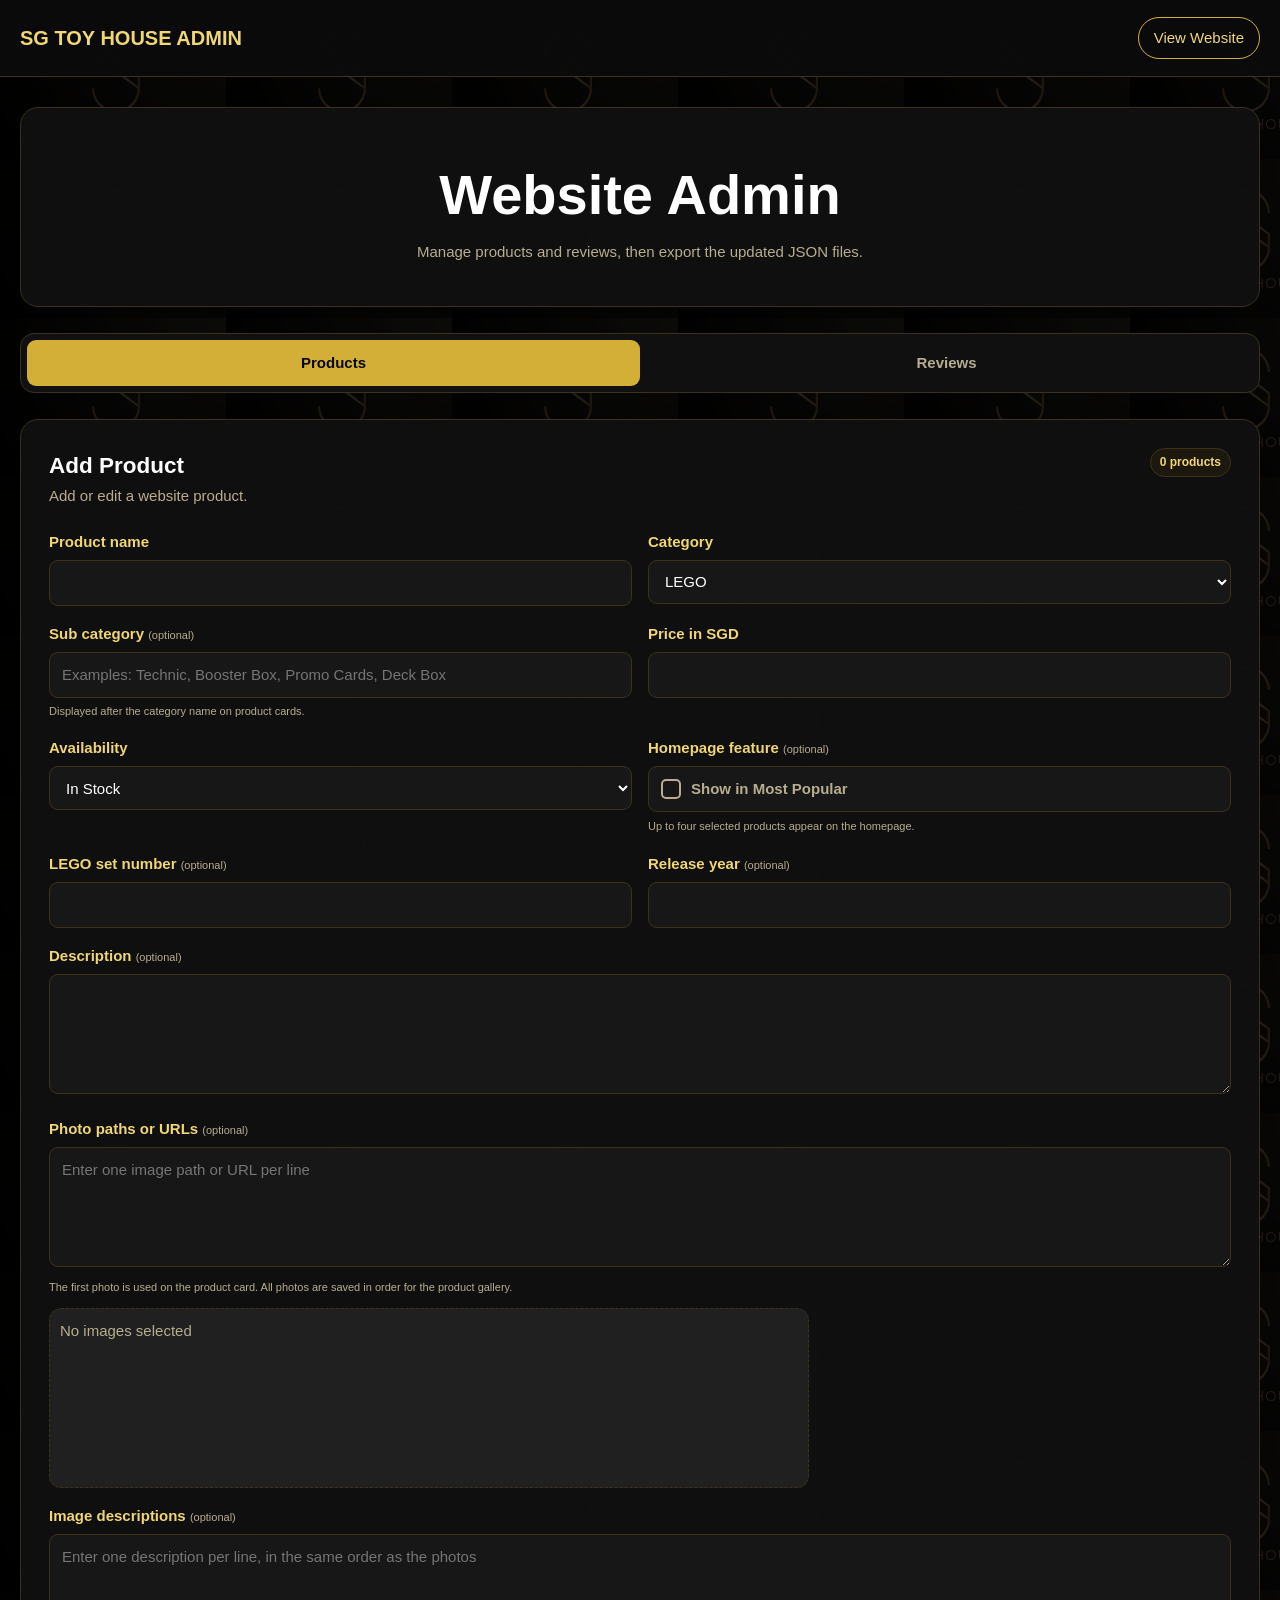
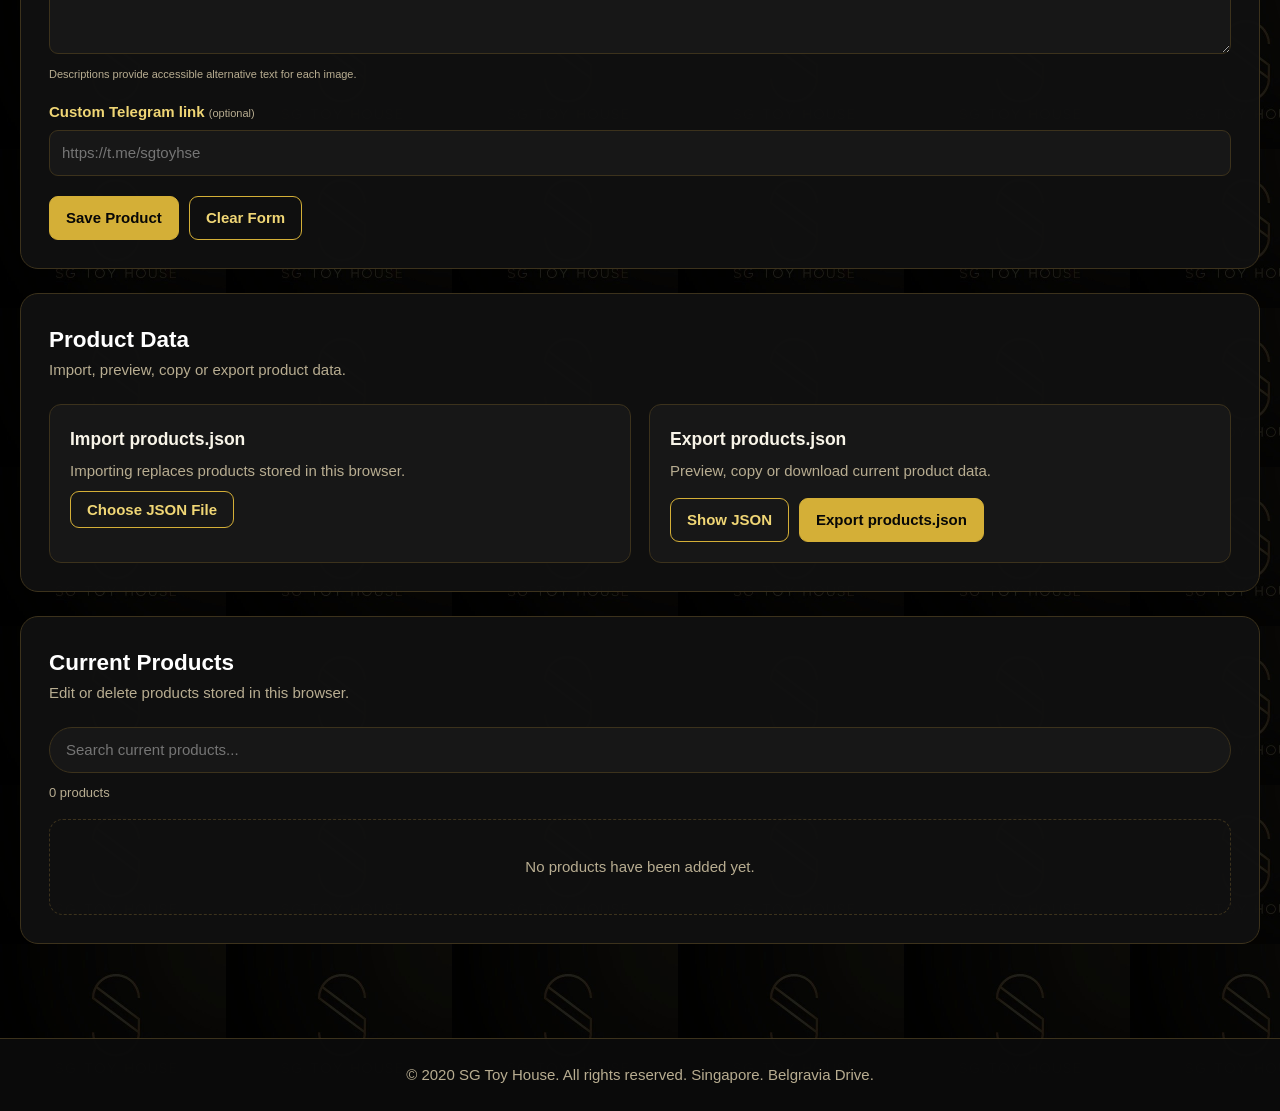
<file: admin.html>
<!DOCTYPE html>
<html lang="en">
<head>
  <meta charset="UTF-8">
  <meta name="viewport" content="width=device-width, initial-scale=1.0">
  <title>SG Toy House Admin</title>
  <meta name="theme-color" content="#070707">
  <link rel="icon" type="image/x-icon" href="images/logo/favicon.ico">
  <link rel="icon" type="image/png" sizes="32x32" href="images/logo/favicon-32x32.png">
  <link rel="icon" type="image/png" sizes="16x16" href="images/logo/favicon-16x16.png">
  <link rel="apple-touch-icon" sizes="180x180" href="images/logo/apple-touch-icon.png">
  <link rel="manifest" href="site.webmanifest">
  <style>
    :root{--bg:#070707;--panel:#101010;--field:#171717;--text:#f8f4e8;--muted:#b8ad91;--border:#3c321c;--gold:#d4af37;--gold2:#f0d675;--danger:#ff8c8c;--green:#22c55e}
    *{box-sizing:border-box;margin:0;padding:0}html{scroll-behavior:smooth}body{min-height:100vh;background:#070707 url("images/backgrounds/backgroundlogo.jpg") repeat;background-size:226px 159px;color:var(--text);font:15px/1.6 Arial,sans-serif}button,input,select,textarea{font:inherit}button{cursor:pointer}a{color:inherit;text-decoration:none}[hidden]{display:none!important}.visually-hidden{width:1px;height:1px;padding:0;position:absolute;overflow:hidden;white-space:nowrap;border:0;clip:rect(0,0,0,0);clip-path:inset(50%)}.container{width:min(1416px,calc(100% - 40px));margin:auto}
    header,footer{background:rgba(11,11,11,.97);border-color:var(--border)}header{border-bottom:1px solid var(--border)}footer{padding:24px 0;border-top:1px solid var(--border);color:var(--muted);text-align:center}.header-inner{min-height:76px;display:flex;align-items:center;justify-content:space-between;gap:20px}.brand{color:var(--gold2);font-size:20px;font-weight:800}.view-site{padding:8px 15px;border:1px solid var(--gold);border-radius:999px;color:var(--gold2)}
    main{padding:30px 0 70px}.intro,.section{background:rgba(16,16,16,.97);border:1px solid var(--border);border-radius:18px}.intro{padding:42px 24px;text-align:center}.intro h1{font-size:clamp(36px,6vw,56px);color:#fff}.intro p,.help,.section-head p{color:var(--muted)}
    .tabs{margin:26px 0;padding:6px;display:grid;grid-template-columns:1fr 1fr;background:var(--panel);border:1px solid var(--border);border-radius:14px}.tab{min-height:46px;border:0;border-radius:9px;background:transparent;color:var(--muted);font-weight:800}.tab.active{background:var(--gold);color:#070707}.panel{display:none}.panel.active{display:block}.section{margin-bottom:24px;padding:28px}.section-head{margin-bottom:22px;display:flex;align-items:flex-start;justify-content:space-between;gap:16px}.section-head h2{color:#fff}.count,.badge{padding:4px 9px;border-radius:999px;font-size:12px;font-weight:800}.count{color:var(--gold2);background:#1c180d;border:1px solid var(--border)}
    .form-grid{display:grid;grid-template-columns:repeat(2,minmax(0,1fr));gap:16px}.full{grid-column:1/-1}.group>label{display:block;margin-bottom:6px;color:var(--gold2);font-weight:800}.optional{color:var(--muted);font-size:11px;font-weight:400}.group input,.group select,.group textarea{width:100%;min-height:44px;padding:10px 12px;background:var(--field);color:#fff;border:1px solid var(--border);border-radius:9px;outline:none}.group textarea{min-height:120px;resize:vertical}.group input:focus,.group select:focus,.group textarea:focus{border-color:var(--gold);box-shadow:0 0 0 3px rgba(212,175,55,.16)}.help{margin-top:5px;font-size:11px}
    .check{min-height:44px;padding:10px 12px;display:flex!important;align-items:center;gap:10px;background:var(--field);border:1px solid var(--border);border-radius:9px;cursor:pointer;color:var(--muted)!important}.check input{position:absolute;width:1px;height:1px;opacity:0}.mark{width:20px;height:20px;display:grid;place-items:center;border:2px solid var(--muted);border-radius:5px}.check input:checked+.mark{background:var(--gold);border-color:var(--gold)}.check input:checked+.mark:after{content:"";width:5px;height:9px;border:solid #070707;border-width:0 2px 2px 0;transform:translateY(-1px) rotate(45deg)}
    .preview{width:min(760px,100%);margin-top:12px;min-height:180px;padding:10px;display:grid;grid-template-columns:repeat(auto-fill,minmax(120px,1fr));gap:10px;align-items:start;overflow:hidden;background:#202020;color:var(--muted);border:1px dashed var(--border);border-radius:12px}.preview:has(img){place-items:stretch}.preview img{width:100%;aspect-ratio:1;object-fit:cover;border:1px solid var(--border);border-radius:8px}.card-img img{width:100%;height:100%;object-fit:cover}.actions,.tools{display:flex;flex-wrap:wrap;gap:10px}.actions{margin-top:20px}.btn{min-height:42px;padding:9px 16px;border:1px solid var(--gold);border-radius:9px;background:var(--gold);color:#070707;font-weight:800}.btn.alt{background:transparent;color:var(--gold2)}.btn.danger{background:transparent;color:var(--danger);border-color:#853f3f}.btn.small{min-height:34px;padding:6px 10px;font-size:12px}.status{margin-top:14px;padding:10px 12px;border-radius:8px}.status.ok{color:#bfe8c8;background:rgba(105,182,124,.14)}.status.err{color:#ffc3c3;background:rgba(206,92,92,.14)}
    .data-grid{display:grid;grid-template-columns:1fr 1fr;gap:18px}.tool{padding:20px;background:var(--field);border:1px solid var(--border);border-radius:12px}.tool p{margin:6px 0 15px;color:var(--muted)}.file{display:none}.viewer{margin-top:18px;background:#090909;border:1px solid var(--border);border-radius:12px;overflow:hidden}.viewer-head{padding:12px 14px;display:flex;justify-content:space-between;background:var(--field);border-bottom:1px solid var(--border)}pre{max-height:520px;padding:18px;overflow:auto;color:#ddd;font:13px/1.6 Consolas,monospace;white-space:pre}
    .list{display:grid;gap:16px}#product-list{grid-template-columns:repeat(5,minmax(0,1fr))}#review-list{grid-template-columns:repeat(4,minmax(0,1fr))}.card{display:flex;flex-direction:column;overflow:hidden;background:var(--field);border:1px solid var(--border);border-radius:14px}.card-img{width:100%;min-height:0;aspect-ratio:1;display:grid;place-items:center;background:#202020;color:var(--muted);border-bottom:1px solid var(--border);text-align:center}.card-body{padding:16px;display:flex;flex:1;flex-direction:column;min-width:0}.eyebrow{color:var(--gold);font-size:10px;font-weight:800;text-transform:uppercase}.card h3{margin:4px 0;color:#fff;overflow-wrap:anywhere}.desc{max-height:7.5em;margin:8px 0;overflow:auto;color:var(--muted);white-space:pre-line}.meta{margin-bottom:10px;color:var(--gold2);font-weight:700}.badge{width:max-content;margin:6px 0;background:var(--gold);color:#070707;text-transform:uppercase}.empty{padding:35px;text-align:center;color:var(--muted);border:1px dashed var(--border);border-radius:14px}.current-products-search{margin:16px 0 10px;display:flex;align-items:center;gap:10px}.current-products-search input{width:100%;min-width:0;min-height:44px;padding:10px 16px;flex:1;background:var(--field);color:#fff;border:1px solid var(--border);border-radius:999px;outline:none}.current-products-search input:focus{border-color:var(--gold);box-shadow:0 0 0 3px rgba(212,175,55,.18)}.clear-product-search{min-height:40px;padding:7px 14px;flex:0 0 auto;background:transparent;color:var(--gold2);border:1px solid var(--border);border-radius:999px;font-size:12px;font-weight:700}.product-search-result{min-height:22px;margin-bottom:14px;color:var(--muted);font-size:13px}
    .back{position:fixed;right:22px;bottom:22px;z-index:1000;width:48px;height:48px;border-radius:50%;border:1px solid var(--gold);background:var(--gold);color:#070707;opacity:0;visibility:hidden;transform:translateY(14px);transition:.2s;box-shadow:0 8px 24px #0008}.back.visible{opacity:1;visibility:visible;transform:none}.arrow{display:inline-block;width:12px;height:12px;margin-top:6px;border-top:3px solid;border-left:3px solid;transform:rotate(45deg)}
    @media(max-width:1100px){#product-list,#review-list{grid-template-columns:repeat(3,minmax(0,1fr))}}@media(max-width:700px){.container{width:min(100% - 24px,1416px)}#product-list,#review-list{grid-template-columns:repeat(2,minmax(0,1fr))}.form-grid,.data-grid{grid-template-columns:1fr}.full{grid-column:auto}.section{padding:20px}.section-head,.header-inner{align-items:flex-start;flex-direction:column}}@media(max-width:520px){.tabs{grid-template-columns:1fr}.current-products-search{gap:7px}.current-products-search input{min-height:40px;padding:8px 12px;font-size:12px}.clear-product-search{min-height:36px;padding:6px 10px;font-size:10px}.product-search-result{font-size:11px}.back{width:44px;height:44px;right:14px;bottom:14px}}@media(prefers-reduced-motion:reduce){html{scroll-behavior:auto}.back{transition:none}}
  </style>
</head>
<body>
<header><div class="container header-inner"><a class="brand" href="admin.html">SG TOY HOUSE ADMIN</a><a class="view-site" href="index.html">View Website</a></div></header>
<main class="container">
  <section class="intro"><h1>Website Admin</h1><p>Manage products and reviews, then export the updated JSON files.</p></section>
  <div class="tabs" role="tablist"><button class="tab active" data-target="products-panel">Products</button><button class="tab" data-target="reviews-panel">Reviews</button></div>

  <section id="products-panel" class="panel active">
    <section class="section"><div class="section-head"><div><h2 id="product-title">Add Product</h2><p>Add or edit a website product.</p></div><span class="count" id="product-count">0 products</span></div>
      <form id="product-form"><div class="form-grid">
        <div class="group"><label for="p-name">Product name</label><input id="p-name" required></div>
        <div class="group"><label for="p-category">Category</label><select id="p-category"><option>LEGO</option><option>Pokémon</option><option>One Piece</option><option value="Accessories">Merchandise</option></select></div>
        <div class="group" id="subcategory-group"><label for="p-subcategory">Sub category <span class="optional">(optional)</span></label><input id="p-subcategory" placeholder="Examples: Technic, Booster Box, Promo Cards, Deck Box" maxlength="80"><p class="help">Displayed after the category name on product cards.</p></div>
        <div class="group"><label for="p-price">Price in SGD</label><input id="p-price" type="number" min="0" step="0.01" required></div>
        <div class="group"><label for="p-status">Availability</label><select id="p-status"><option>In Stock</option><option>Preorder</option><option>Almost Gone</option><option>Sold Out</option></select></div>
        <div class="group"><label>Homepage feature <span class="optional">(optional)</span></label><label class="check"><input id="p-popular" type="checkbox"><span class="mark"></span><span>Show in Most Popular</span></label><p class="help">Up to four selected products appear on the homepage.</p></div>
        <div class="group" id="set-group"><label for="p-set">LEGO set number <span class="optional">(optional)</span></label><input id="p-set"></div>
        <div class="group"><label for="p-year">Release year <span class="optional">(optional)</span></label><input id="p-year" type="number" min="1900" max="2100"></div>
        <div class="group" id="language-group" hidden><label for="p-language">Language <span class="optional">(optional)</span></label><select id="p-language"></select></div>
        <div class="group full"><label for="p-description">Description <span class="optional">(optional)</span></label><textarea id="p-description"></textarea></div>
        <div class="group full"><label for="p-images">Photo paths or URLs <span class="optional">(optional)</span></label><textarea id="p-images" placeholder="Enter one image path or URL per line"></textarea><p class="help">The first photo is used on the product card. All photos are saved in order for the product gallery.</p><div class="preview" id="p-preview">No images selected</div></div>
        <div class="group full"><label for="p-alts">Image descriptions <span class="optional">(optional)</span></label><textarea id="p-alts" placeholder="Enter one description per line, in the same order as the photos"></textarea><p class="help">Descriptions provide accessible alternative text for each image.</p></div>
        <div class="group full"><label for="p-telegram">Custom Telegram link <span class="optional">(optional)</span></label><input id="p-telegram" type="url" placeholder="https://t.me/sgtoyhse"></div>
        <div class="group full" id="relist-group" hidden><label>Relist product <span class="optional">(optional)</span></label><label class="check"><input id="p-relist" type="checkbox"><span class="mark"></span><span>Treat this edited product as newly created</span></label><p class="help">Creates a new product ID, resets the added date, and moves the product to the top without keeping a duplicate.</p></div>
      </div><div class="actions"><button class="btn" type="submit">Save Product</button><button class="btn alt" id="p-clear" type="button">Clear Form</button></div></form><p id="p-status-message" class="status" hidden></p>
    </section>
    <section class="section"><div class="section-head"><div><h2>Product Data</h2><p>Import, preview, copy or export product data.</p></div></div><div class="data-grid"><div class="tool"><h3>Import products.json</h3><p>Importing replaces products stored in this browser.</p><input class="file" id="p-import" type="file" accept=".json,application/json"><label class="btn alt" for="p-import">Choose JSON File</label></div><div class="tool"><h3>Export products.json</h3><p>Preview, copy or download current product data.</p><div class="tools"><button class="btn alt" id="p-show">Show JSON</button><button class="btn" id="p-export">Export products.json</button></div></div></div><div class="viewer" id="p-viewer" hidden><div class="viewer-head"><h3>products.json</h3><div><button class="btn alt small" id="p-copy">Copy JSON</button> <button class="btn alt small" id="p-close">Close</button></div></div><pre id="p-code"></pre></div></section>
    <section class="section"><div class="section-head"><div><h2>Current Products</h2><p>Edit or delete products stored in this browser.</p></div></div><div class="current-products-search"><label class="visually-hidden" for="current-products-search">Search current products</label><input type="search" id="current-products-search" placeholder="Search current products..." autocomplete="off" enterkeyhint="search"><button class="clear-product-search" id="clear-product-search" type="button" hidden>Clear</button></div><p class="product-search-result" id="product-search-result" aria-live="polite"></p><div class="list" id="product-list"></div><div class="empty" id="product-empty">No products match your search.</div></section>
  </section>

  <section id="reviews-panel" class="panel">
    <section class="section"><div class="section-head"><div><h2 id="review-title">Add Review</h2><p>Add a customer review with an optional photo.</p></div><span class="count" id="review-count">0 reviews</span></div>
      <form id="review-form"><div class="form-grid">
        <div class="group"><label for="r-author">Customer name</label><input id="r-author" required></div>
        <div class="group"><label for="r-source">Review source</label><select id="r-source"><option>Carousell</option><option>Facebook</option><option>Instagram</option><option>Telegram</option><option>TikTok</option><option>Other</option></select></div>
        <div class="group"><label for="r-rating">Rating</label><select id="r-rating"><option value="5">5 stars</option><option value="4">4 stars</option><option value="3">3 stars</option><option value="2">2 stars</option><option value="1">1 star</option></select></div>
        <div class="group"><label for="r-date">Review date</label><input id="r-date" type="date"></div>
        <div class="group full"><label for="r-text">Review</label><textarea id="r-text" required></textarea></div>
        <div class="group full"><label for="r-photo">Photo path or URL <span class="optional">(optional)</span></label><input id="r-photo"><div class="preview" id="r-preview">No image selected</div></div>
        <div class="group full"><label for="r-alt">Photo description <span class="optional">(optional)</span></label><input id="r-alt"></div>
      </div><div class="actions"><button class="btn" type="submit">Save Review</button><button class="btn alt" id="r-clear" type="button">Clear Form</button></div></form><p id="r-status-message" class="status" hidden></p>
    </section>
    <section class="section"><div class="section-head"><div><h2>Review Data</h2><p>Import, preview, copy or export review data.</p></div></div><div class="data-grid"><div class="tool"><h3>Import reviews.json</h3><p>Importing replaces reviews stored in this browser.</p><input class="file" id="r-import" type="file" accept=".json,application/json"><label class="btn alt" for="r-import">Choose JSON File</label></div><div class="tool"><h3>Export reviews.json</h3><p>Preview, copy or download current review data.</p><div class="tools"><button class="btn alt" id="r-show">Show JSON</button><button class="btn" id="r-export">Export reviews.json</button></div></div></div><div class="viewer" id="r-viewer" hidden><div class="viewer-head"><h3>reviews.json</h3><div><button class="btn alt small" id="r-copy">Copy JSON</button> <button class="btn alt small" id="r-close">Close</button></div></div><pre id="r-code"></pre></div></section>
    <section class="section"><div class="section-head"><div><h2>Current Reviews</h2><p>Edit or delete reviews stored in this browser.</p></div></div><div class="list" id="review-list"></div><div class="empty" id="review-empty">No reviews have been added yet.</div></section>
  </section>
</main>
<footer><div class="container">© 2020 SG Toy House. All rights reserved. Singapore. Belgravia Drive.</div></footer>
<button class="back" id="back" type="button" aria-label="Back to top" title="Back to top"><span class="arrow" aria-hidden="true"></span></button>
<script>
  const PKEY="sgToyHouseProducts",RKEY="sgToyHouseReviews",TG="https://t.me/sgtoyhse";
  const $=id=>document.getElementById(id),read=k=>{try{const v=JSON.parse(localStorage.getItem(k)||"[]");return Array.isArray(v)?v:[]}catch{return[]}},id=p=>p+"-"+(crypto.randomUUID?.()||Date.now()+"-"+Math.random().toString(16).slice(2));
  let products=read(PKEY).map(p=>({...p,images:Array.isArray(p.images)?p.images:(p.image?[{src:p.image,alt:p.imageAlt||p.name||""}]:[]),popular:p.popular===true||p.mostPopular===true,status:p.status==="Reserved"?"Almost Gone":p.status||"In Stock"}));let reviews=read(RKEY),editP=null,editR=null;
  const langs={"Pokémon":["English","Japanese","Simplified Chinese","French"],"One Piece":["English","Japanese","French"]};
  const p={form:$("product-form"),name:$("p-name"),category:$("p-category"),subcategory:$("p-subcategory"),price:$("p-price"),status:$("p-status"),popular:$("p-popular"),set:$("p-set"),year:$("p-year"),language:$("p-language"),description:$("p-description"),images:$("p-images"),alts:$("p-alts"),telegram:$("p-telegram"),relist:$("p-relist"),preview:$("p-preview"),list:$("product-list"),empty:$("product-empty"),count:$("product-count"),title:$("product-title"),msg:$("p-status-message")};
  const r={form:$("review-form"),author:$("r-author"),source:$("r-source"),rating:$("r-rating"),date:$("r-date"),text:$("r-text"),photo:$("r-photo"),alt:$("r-alt"),preview:$("r-preview"),list:$("review-list"),empty:$("review-empty"),count:$("review-count"),title:$("review-title"),msg:$("r-status-message")};
  const currentProductsSearch=$("current-products-search"),clearProductSearch=$("clear-product-search"),productSearchResult=$("product-search-result");
  function save(){localStorage.setItem(PKEY,JSON.stringify(products));localStorage.setItem(RKEY,JSON.stringify(reviews))}function flash(el,msg,bad=false){el.textContent=msg;el.className="status "+(bad?"err":"ok");el.hidden=false;clearTimeout(el.t);el.t=setTimeout(()=>el.hidden=true,3000)}
  function lines(value){return String(value||"").split(/\r?\n/).map(v=>v.trim()).filter(Boolean)}
  function productImages(x){if(Array.isArray(x?.images)&&x.images.length)return x.images.map((item,index)=>typeof item==="string"?{src:item,alt:index===0?(x.imageAlt||x.name||""):""}:{src:item.src||item.url||"",alt:item.alt||""}).filter(item=>item.src);return x?.image?[{src:x.image,alt:x.imageAlt||x.name||""}]:[]}
  function previewImages(el,sources,alts=[]){el.replaceChildren();if(!sources.length){el.textContent="No images selected";return}sources.forEach((src,index)=>{const i=new Image;i.src=src;i.alt=alts[index]||`Preview ${index+1}`;i.title=`Photo ${index+1}${index===0?" (card cover)":""}`;i.onerror=()=>{i.alt=`Photo ${index+1} could not be previewed`;i.removeAttribute("src")};el.append(i)})}
  function preview(el,src,alt){previewImages(el,src?[src]:[],alt?[alt]:[])}
  function updateFields(pref=""){const cat=p.category.value,isLego=cat==="LEGO",list=langs[cat]||[];$("set-group").hidden=!isLego;if(!isLego)p.set.value="";$("subcategory-group").hidden=false;p.subcategory.disabled=false;$("language-group").hidden=!list.length;p.language.innerHTML='<option value="">Select language</option>'+list.map(x=>`<option>${x}</option>`).join("");if(list.includes(pref))p.language.value=pref}
  function cardImage(src,alt){const d=document.createElement("div");d.className="card-img";if(!src){d.textContent="No image";return d}const i=new Image;i.src=src;i.alt=alt||"Item image";i.onerror=()=>{d.replaceChildren();d.textContent="Image unavailable"};d.append(i);return d}
  function btn(text,cls,fn){const b=document.createElement("button");b.type="button";b.className="btn small "+cls;b.textContent=text;b.onclick=fn;return b}
  function displayCategory(value){return value==="Accessories"?"Merchandise":value}function money(v){return Number.isFinite(Number(v))?new Intl.NumberFormat("en-SG",{style:"currency",currency:"SGD"}).format(Number(v)):"Price unavailable"}
  function normalizeProductSearch(value){return String(value||"").trim().toLowerCase().normalize("NFD").replace(/[\u0300-\u036f]/g,"")}function getAdminProductSearchText(x){return normalizeProductSearch([x.name,x.title,x.category,x.subCategory,x.subcategory,x.description,x.setNumber,x.productCode,x.year,x.releaseYear,x.language,x.status,x.availability,x.price].filter(v=>v!==null&&v!==undefined&&v!=="").join(" "))}function renderProducts(){p.list.replaceChildren();const term=normalizeProductSearch(currentProductsSearch.value),visible=term?products.filter(x=>getAdminProductSearchText(x).includes(term)):[...products];p.count.textContent=`${products.length} ${products.length===1?"product":"products"}`;productSearchResult.textContent=term?`${visible.length} of ${products.length} products shown`:`${products.length} ${products.length===1?"product":"products"}`;p.empty.textContent=term?"No products match your search.":"No products have been added yet.";p.empty.hidden=!!visible.length;visible.forEach(x=>{const c=document.createElement("article");c.className="card";const body=document.createElement("div");body.className="card-body";body.innerHTML=`<p class="eyebrow"></p><h3></h3>${x.popular?'<span class="badge">Most Popular</span>':''}<p class="desc"></p><p class="meta"></p>`;body.querySelector(".eyebrow").textContent=displayCategory(x.category||"Product")+((x.subCategory||x.subcategory)?" • "+(x.subCategory||x.subcategory):"");body.querySelector("h3").textContent=x.name||"Unnamed product";body.querySelector(".desc").textContent=x.description||"No description";const m=[money(x.price),x.status||"In Stock"];if(x.setNumber)m.push("Set "+x.setNumber);if(x.year)m.push("Year "+x.year);if(x.language)m.push("Language "+x.language);body.querySelector(".meta").textContent=m.join(" • ");const a=document.createElement("div");a.className="actions";a.append(btn("Edit","alt",()=>editProduct(x.id)),btn("Delete","danger",()=>deleteProduct(x.id)));body.append(a);c.append(cardImage(x.image,x.imageAlt||x.name),body);p.list.append(c)});if(!$("p-viewer").hidden)$("p-code").textContent=JSON.stringify(products,null,2)}
  function renderReviews(){r.list.replaceChildren();r.count.textContent=`${reviews.length} ${reviews.length===1?"review":"reviews"}`;r.empty.hidden=!!reviews.length;reviews.forEach(x=>{const c=document.createElement("article");c.className="card";const b=document.createElement("div");b.className="card-body";b.innerHTML='<p class="eyebrow"></p><h3></h3><p class="meta"></p><p class="desc"></p>';b.querySelector(".eyebrow").textContent=x.source||"Review";b.querySelector("h3").textContent=x.author||"Customer";b.querySelector(".meta").textContent="★".repeat(Number(x.rating)||5)+" "+(x.dateAdded||x.reviewDate||x.date||"");b.querySelector(".desc").textContent=x.text||"No review text";const a=document.createElement("div");a.className="actions";a.append(btn("Edit","alt",()=>editReview(x.id)),btn("Delete","danger",()=>deleteReview(x.id)));b.append(a);c.append(cardImage(x.photo,x.photoAlt||"Review photo"),b);r.list.append(c)});if(!$("r-viewer").hidden)$("r-code").textContent=JSON.stringify(reviews,null,2)}
  function resetP(){editP=null;p.form.reset();p.category.value="LEGO";p.status.value="In Stock";p.title.textContent="Add Product";$("relist-group").hidden=true;p.relist.checked=false;updateFields();previewImages(p.preview,[],[])}function resetR(){editR=null;r.form.reset();r.source.value="Carousell";r.rating.value="5";r.title.textContent="Add Review";preview(r.preview,"","")}
  function editProduct(i){const x=products.find(x=>x.id===i);if(!x)return;editP=i;const imgs=productImages(x);p.name.value=x.name||"";p.category.value=x.category||"LEGO";p.price.value=x.price??"";p.status.value=x.status||"In Stock";p.popular.checked=!!x.popular;p.set.value=x.setNumber||"";p.subcategory.value=x.subCategory||x.subcategory||"";p.year.value=x.year||"";p.description.value=x.description||"";p.images.value=imgs.map(item=>item.src).join("\n");p.alts.value=imgs.map(item=>item.alt||"").join("\n");p.telegram.value=x.telegramUrl||"";updateFields(x.language||"");p.title.textContent="Edit Product";$("relist-group").hidden=false;p.relist.checked=false;previewImages(p.preview,imgs.map(item=>item.src),imgs.map(item=>item.alt));p.form.scrollIntoView({behavior:"smooth"})}
  function editReview(i){const x=reviews.find(x=>x.id===i);if(!x)return;editR=i;r.author.value=x.author||"";r.source.value=x.source||"Carousell";r.rating.value=x.rating||5;r.date.value=String(x.dateAdded||x.reviewDate||x.date||"").slice(0,10);r.text.value=x.text||"";r.photo.value=x.photo||"";r.alt.value=x.photoAlt||"";r.title.textContent="Edit Review";preview(r.preview,x.photo,x.photoAlt);r.form.scrollIntoView({behavior:"smooth"})}
  function deleteProduct(i){const x=products.find(x=>x.id===i);if(x&&confirm(`Delete "${x.name}"?`)){products=products.filter(x=>x.id!==i);save();renderProducts();if(editP===i)resetP()}}function deleteReview(i){const x=reviews.find(x=>x.id===i);if(x&&confirm(`Delete review from "${x.author}"?`)){reviews=reviews.filter(x=>x.id!==i);save();renderReviews();if(editR===i)resetR()}}
  p.form.onsubmit=e=>{e.preventDefault();const wasEditing=!!editP,relist=wasEditing&&p.relist.checked,old=products.find(x=>x.id===editP),now=new Date().toISOString(),x={id:relist||!wasEditing?id("product"):editP,name:p.name.value.trim(),category:p.category.value,price:Number(p.price.value),currency:"SGD",status:p.status.value,popular:p.popular.checked,subCategory:p.subcategory.value.trim(),setNumber:p.category.value==="LEGO"?p.set.value.trim():"",year:p.year.value?Number(p.year.value):"",language:(langs[p.category.value]||[]).includes(p.language.value)?p.language.value:"",description:p.description.value.trim(),images:lines(p.images.value).map((src,index)=>({src,alt:lines(p.alts.value)[index]||""})),image:lines(p.images.value)[0]||"",imageAlt:lines(p.alts.value)[0]||"",telegramUrl:p.telegram.value.trim()||TG,dateAdded:relist?now:(old?.dateAdded||now),updatedAt:now};if(relist){products=[x,...products.filter(y=>y.id!==editP)]}else if(wasEditing){products=products.map(y=>y.id===editP?x:y)}else{products=[x,...products]}save();renderProducts();resetP();flash(p.msg,relist?"Product relisted as new.":wasEditing?"Product updated.":"Product saved.")};
  r.form.onsubmit=e=>{e.preventDefault();const old=reviews.find(x=>x.id===editR),x={id:editR||id("review"),author:r.author.value.trim(),source:r.source.value,rating:Number(r.rating.value),text:r.text.value.trim(),photo:r.photo.value.trim(),photoAlt:r.alt.value.trim(),dateAdded:r.date.value||old?.dateAdded||new Date().toISOString().slice(0,10),updatedAt:new Date().toISOString()};reviews=editR?reviews.map(y=>y.id===editR?x:y):[x,...reviews];save();renderReviews();resetR();flash(r.msg,editR?"Review updated.":"Review saved.")};
  function download(data,name){const u=URL.createObjectURL(new Blob([JSON.stringify(data,null,2)],{type:"application/json"})),a=document.createElement("a");a.href=u;a.download=name;a.click();URL.revokeObjectURL(u)}async function importFile(file,key){const data=JSON.parse(await file.text());const arr=Array.isArray(data)?data:Array.isArray(data[key])?data[key]:null;if(!arr)throw Error("Invalid JSON list.");return arr}async function copy(data,msg,name){try{await navigator.clipboard.writeText(JSON.stringify(data,null,2));flash(msg,name+" copied.")}catch{flash(msg,"Copy failed.",true)}}
  $("p-import").onchange=async e=>{try{products=(await importFile(e.target.files[0],"products")).map(x=>({...x,images:Array.isArray(x.images)?x.images:(x.image?[{src:x.image,alt:x.imageAlt||x.name||""}]:[]),id:x.id||id("product"),popular:x.popular===true||x.mostPopular===true,status:x.status==="Reserved"?"Almost Gone":x.status||"In Stock"}));save();renderProducts();flash(p.msg,products.length+" products imported.")}catch(err){flash(p.msg,err.message,true)}e.target.value=""};$("r-import").onchange=async e=>{try{reviews=(await importFile(e.target.files[0],"reviews")).map(x=>({...x,id:x.id||id("review")}));save();renderReviews();flash(r.msg,reviews.length+" reviews imported.")}catch(err){flash(r.msg,err.message,true)}e.target.value=""};
  $("p-show").onclick=()=>{$("p-code").textContent=JSON.stringify(products,null,2);$("p-viewer").hidden=false};$("p-close").onclick=()=>$("p-viewer").hidden=true;$("p-copy").onclick=()=>copy(products,p.msg,"products.json");$("p-export").onclick=()=>download(products,"products.json");$("r-show").onclick=()=>{$("r-code").textContent=JSON.stringify(reviews,null,2);$("r-viewer").hidden=false};$("r-close").onclick=()=>$("r-viewer").hidden=true;$("r-copy").onclick=()=>copy(reviews,r.msg,"reviews.json");$("r-export").onclick=()=>download(reviews,"reviews.json");
  document.querySelectorAll(".tab").forEach(t=>t.onclick=()=>{document.querySelectorAll(".tab").forEach(x=>x.classList.toggle("active",x===t));document.querySelectorAll(".panel").forEach(x=>x.classList.toggle("active",x.id===t.dataset.target))});p.category.onchange=()=>updateFields();const updateProductImagePreview=()=>previewImages(p.preview,lines(p.images.value),lines(p.alts.value));p.images.oninput=updateProductImagePreview;p.alts.oninput=updateProductImagePreview;r.photo.oninput=()=>preview(r.preview,r.photo.value.trim(),r.alt.value.trim());$("p-clear").onclick=resetP;$("r-clear").onclick=resetR;
  currentProductsSearch.oninput=()=>{clearProductSearch.hidden=!currentProductsSearch.value;renderProducts()};clearProductSearch.onclick=()=>{currentProductsSearch.value="";clearProductSearch.hidden=true;renderProducts();currentProductsSearch.focus()};
  const back=$("back");function updateBack(){back.classList.toggle("visible",scrollY>320)}back.onclick=()=>scrollTo({top:0,behavior:matchMedia("(prefers-reduced-motion: reduce)").matches?"auto":"smooth"});addEventListener("scroll",updateBack,{passive:true});
  save();resetP();resetR();renderProducts();renderReviews();updateBack();
</script>
</body>
</html>
</file>
